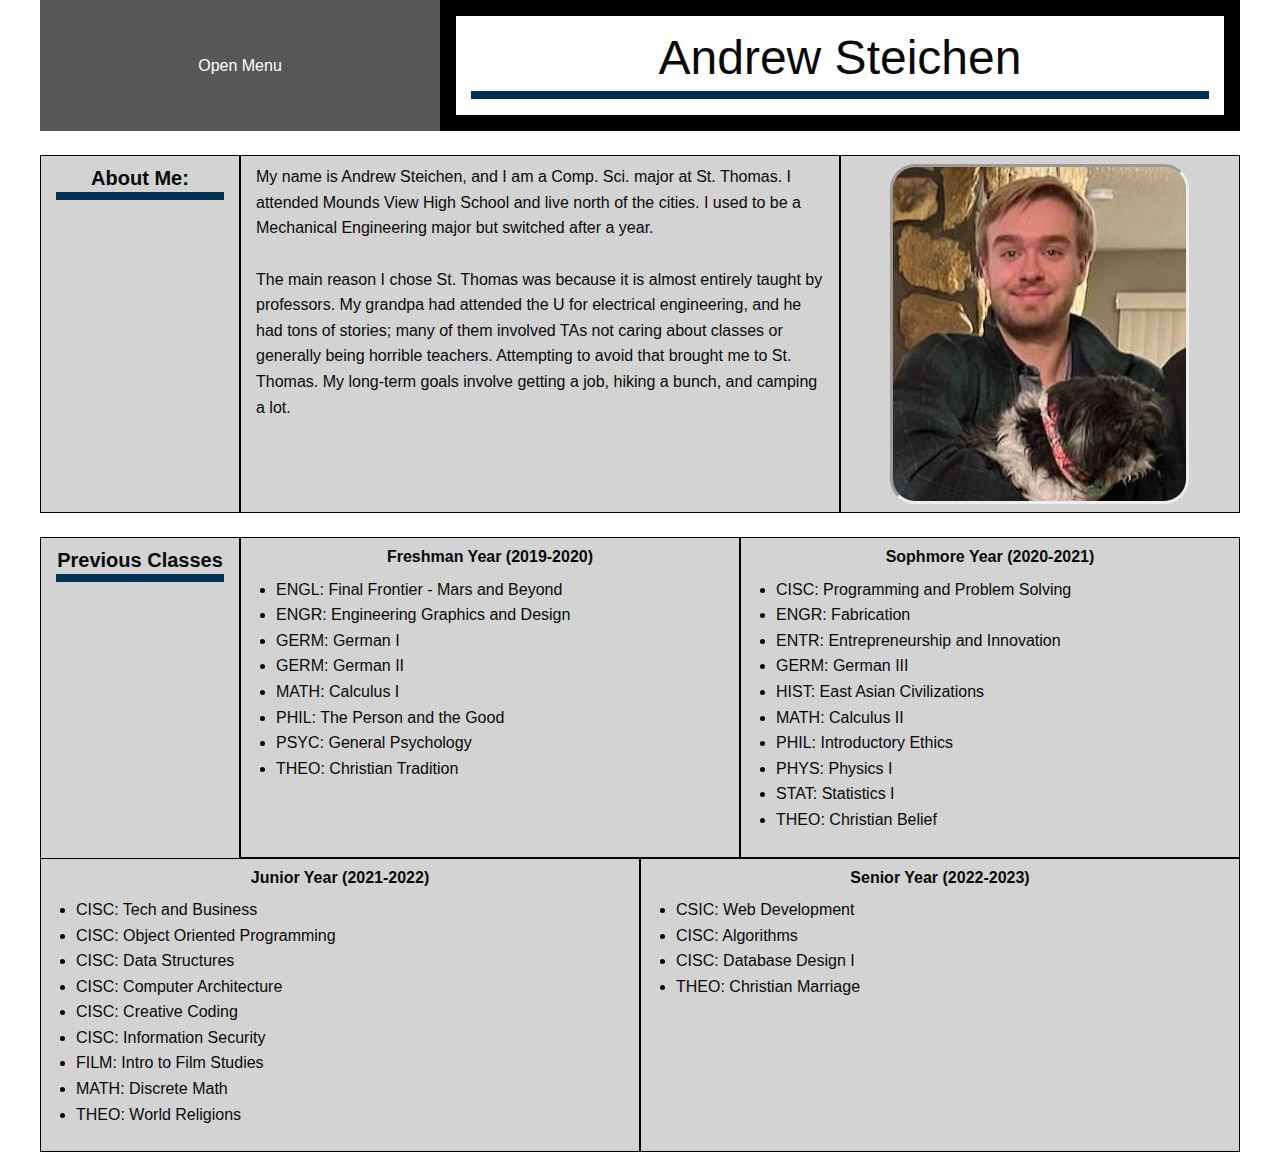
<file: index.html>
<!DOCTYPE html>
<html>
<head>
	<meta charset="utf-8">
	<meta name="viewport" content="width=device-width, initial-scale=1.0">
	<title>Home</title>
	<link rel="stylesheet" href="css/foundation.css">
    <link rel="stylesheet" href="css/my.css">
    <link rel="icon" type="image/x-icon" href="/media/favicon.png">
</head>
<body>
    <div class="off-canvas-wrapper">
        <!-- Your menu or Off-canvas content goes here -->
        <div class="off-canvas position-left" id="offCanvas" style="background-color:rgb(88, 88, 88)" data-off-canvas>
            <!-- Close button -->
            <button class="close-button hide-for-medium" aria-label="Close menu" type="button" data-close>
                <span aria-hidden="true">&times;</span>
            </button>

            <!-- Menu -->
            <ul class="vertical menu">
                <li><a href="index.html" style="color:white;">Home</a></li>
                <li><a href="projects.html" style="color:white;">Projects</a></li>
                <li><a href="resume.html" style="color:white;">Résumé</a></li>
                <li><a href="fun.html" style="color:white;">Fun Stuff</a></li>
            </ul>
        </div>
        <!-- Your page content lives here -->
        <div>
            <!-- main content within a `grid-container` -->
            <div class="grid-container">
                <!-- `grid-x` represents a row -->

                <!-- Button Stuff down here-->                
                <div class="grid-x grid-padding-x">
                    <!-- Replacing the Menu item with a hamburger menu when small-->
                    <div class="cell small-1 large-auto hide-for-medium" style="background-color:rgb(88, 88, 88)">
                        <br>
                        <button type="button" class="cell small-1 large-auto menu-icon hide-for-medium center" data-toggle="offCanvas"></button>
                    </div>
                    <button type="button" class="cell small-2 medium-2 large-4 center button2 hide-for-small-only" data-toggle="offCanvas">Open Menu</button>
                    <div class="cell small-11 medium-10 large-8 heading1 center">
                        <h1 class="prussian">Andrew Steichen</h1>
                    </div>
                </div>
                
                <br>

                <!-- Starting Content Stuff down here -->
                <!-- Starting About Me -->
                <div class="grid-x grid-padding-x" style="background-color:lightgray">
                    <div class="cell small-3 medium-2 large-2 content1">
                        <h2 class="prussian">
                            About Me:
                        </h2>
                    </div>
                    <div class="cell small-9 medium-6 large-6 content1">
                        <p>
                            My name is Andrew Steichen, and I am a Comp. Sci. major at St. Thomas. 
                            I attended Mounds View High School and live north of the cities. 
                            I used to be a Mechanical Engineering major but switched after a year.<br><br>
                            The main reason I chose St. Thomas was because it is almost entirely taught by professors.
                            My grandpa had attended the U for electrical engineering, and he had tons of stories; many
                            of them involved TAs not caring about classes or generally being horrible teachers.
                            Attempting to avoid that brought me to St. Thomas. My long-term goals involve getting a job, 
                            hiking a bunch, and camping a lot.
                        </p>
                    </div>
                    <div class ="cell small-12 medium-4 large-4 content1 center">
                        <img src="media/img1.png" alt="Andrew Steichen" style="border-radius: 25px; border-style: inset;">
                    </div>
                </div>

                <br>

                <!-- Previous Classes stuff-->
                <div class="grid-x grid-padding-x" style="background-color:lightgray">
                    <div class="cell small-3 medium-2 large-2 content1 noBottomBorder">
                        <h2 class="prussian">
                            Previous Classes
                        </h2>
                    </div>
                    <!-- Freshman Year -->
                    <div class="cell small-9 medium-5 large-5 content1">
                        <h3>Freshman Year (2019-2020)</h3>
                        <ul>
                            <li>
                                ENGL: Final Frontier - Mars and Beyond
                            </li>
                            <li>
                                ENGR: Engineering Graphics and Design
                            </li>
                            <li>
                                GERM: German I
                            </li>
                            <li>
                                GERM: German II
                            </li>
                            <li>
                                MATH: Calculus I
                            </li>
                            <li>
                                PHIL: The Person and the Good
                            </li>
                            <li>
                                PSYC: General Psychology
                            </li>
                            <li>
                                THEO: Christian Tradition
                            </li>
                        </ul>
                    </div>
                    <!-- Sophmore Year -->
                    <div class="cell small-9 medium-5 large-5 content1 small-offset-3 large-offset-0 medium-offset-0">
                        <h3>Sophmore Year (2020-2021)</h3>
                        <ul>
                            <li>
                                CISC: Programming and Problem Solving
                            </li>
                            <li>
                                ENGR: Fabrication
                            </li>
                            <li>
                                ENTR: Entrepreneurship and Innovation
                            </li>
                            <li>
                                GERM: German III
                            </li>
                            <li>
                                HIST: East Asian Civilizations
                            </li>
                            <li>
                                MATH: Calculus II
                            </li>
                            <li>
                                PHIL: Introductory Ethics
                            </li>
                            <li>
                                PHYS: Physics I
                            </li>
                            <li>
                                STAT: Statistics I
                            </li>
                            <li>
                                THEO: Christian Belief
                            </li>
                        </ul>
                    </div>
                    <!-- Junior Year -->
                    <div class="cell small-9 medium-6 large-6 content1 small-offset-3 large-offset-0 medium-offset-0">
                        <h3>Junior Year (2021-2022)</h3>
                        <ul>
                            <li>
                                CISC: Tech and Business
                            </li>
                            <li>
                                CISC: Object Oriented Programming
                            </li>
                            <li>
                                CISC: Data Structures
                            </li>
                            <li>
                                CISC: Computer Architecture
                            </li>
                            <li>
                                CISC: Creative Coding
                            </li>
                            <li>
                                CISC: Information Security
                            </li>
                            <li>
                                FILM: Intro to Film Studies
                            </li>
                            <li>
                                MATH: Discrete Math
                            </li>
                            <li>
                                THEO: World Religions
                            </li>
                        </ul>
                    </div>
                    <!-- Senior Year -->
                    <div class="cell small-9 medium-6 large-6 content1 small-offset-3 large-offset-0 medium-offset-0">
                        <h3>Senior Year (2022-2023)</h3>
                        <ul>
                            <li>
                                CSIC: Web Development
                            </li>
                            <li>
                                CISC: Algorithms
                            </li>
                            <li>
                                CISC: Database Design I
                            </li>
                            <li>
                                THEO: Christian Marriage
                            </li>
                        </ul>
                    </div>



                    
                </div>
            </div>
        </div>
    </div>

    <!-- include before closing <body> tag -->
    <script src="js/vendor.js"></script>
    <script src="js/foundation.js"></script>
    <script type="application/javascript">
        $(document).foundation();
    </script>
</body>
</html>
</file>
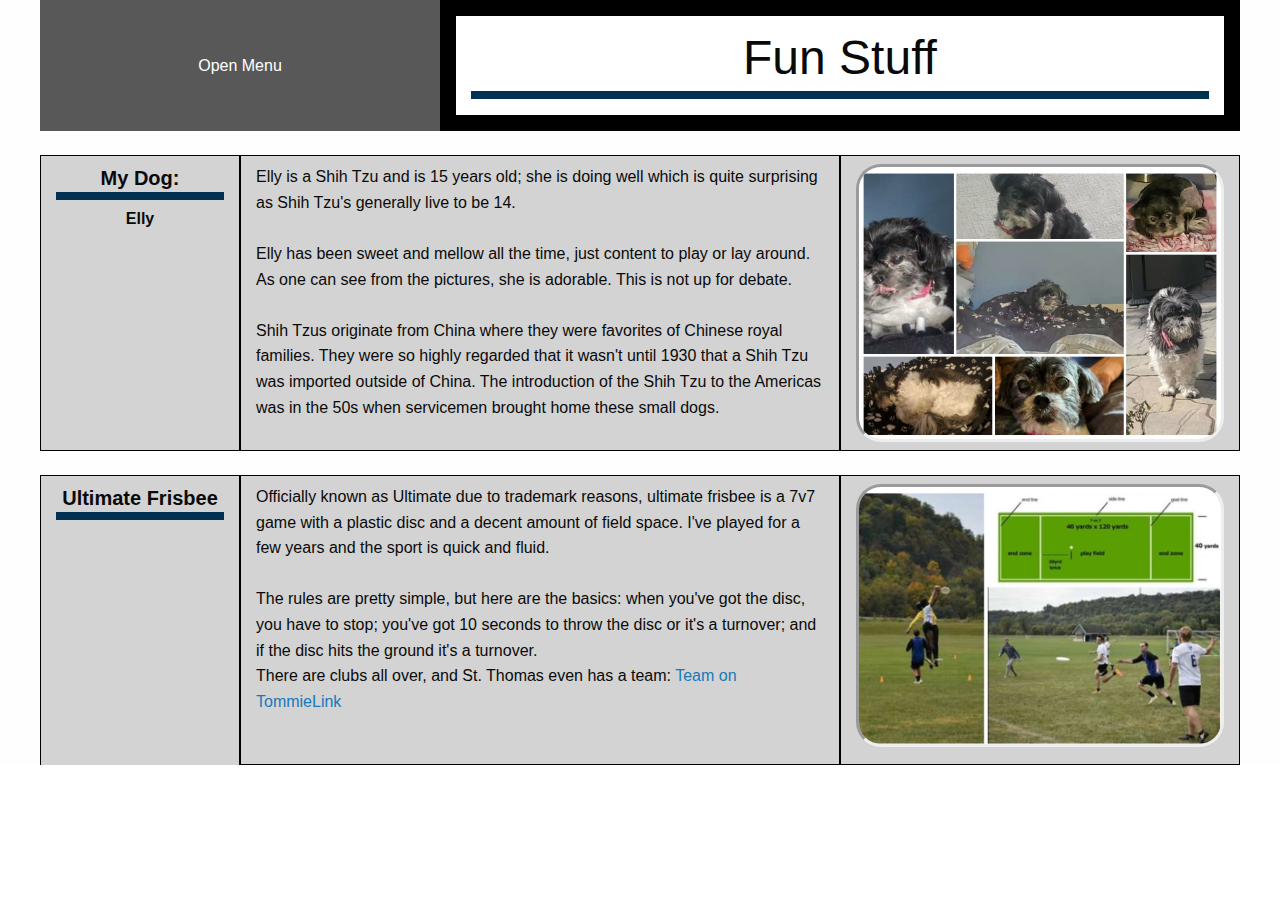
<file: fun.html>
<!DOCTYPE html>
<html>
<head>
	<meta charset="utf-8">
	<meta name="viewport" content="width=device-width, initial-scale=1.0">
	<title>Fun</title>
	<link rel="stylesheet" href="css/foundation.css">
    <link rel="stylesheet" href="css/my.css">
    <link rel="icon" type="image/x-icon" href="/media/favicon.png">
</head>
<body>
    <div class="off-canvas-wrapper">
        <!-- Your menu or Off-canvas content goes here -->
        <div class="off-canvas position-left" id="offCanvas" style="background-color:rgb(88, 88, 88)" data-off-canvas>
            <!-- Close button -->
            <button class="close-button hide-for-medium" aria-label="Close menu" type="button" data-close>
                <span aria-hidden="true">&times;</span>
            </button>

            <!-- Menu -->
            <ul class="vertical menu">
                <li><a href="index.html" style="color:white;">Home</a></li>
                <li><a href="projects.html" style="color:white;">Projects</a></li>
                <li><a href="resume.html" style="color:white;">Résumé</a></li>
                <li><a href="fun.html" style="color:white;">Fun Stuff</a></li>
            </ul>
        </div>
        <!-- Your page content lives here -->
        <div>
            <!-- main content within a `grid-container` -->
            <div class="grid-container">
                <!-- `grid-x` represents a row -->

                <!-- Button Stuff down here-->                
                <div class="grid-x grid-padding-x">
                    <!-- Replacing the Menu item with a hamburger menu when small-->
                    <div class="cell small-1 large-auto hide-for-medium" style="background-color:rgb(88, 88, 88)">
                        <br>
                        <button type="button" class="cell small-1 large-auto menu-icon hide-for-medium center" data-toggle="offCanvas"></button>
                    </div>
                    <button type="button" class="cell small-2 medium-2 large-4 center button2 hide-for-small-only" data-toggle="offCanvas">Open Menu</button>
                    <div class="cell small-11 medium-10 large-8 heading1 center">
                        <h1 class="prussian">Fun Stuff</h1>
                    </div>
                </div>
                
                <br>

                <!-- Starting Content Stuff down here -->
                <!-- Elly Stuff -->
                <div class="grid-x grid-padding-x" style="background-color:lightgray">
                    <div class="cell small-3 medium-2 large-2 content1">
                        <h2 class="prussian">
                            My Dog:
                        </h2>
                        <h3>
                            Elly <br>
                        </h3>
                    </div>
                    <!-- Elly -->
                    <div class="cell small-9 medium-6 large-6 content1">
                        <p>
                            Elly is a Shih Tzu and is 15 years old; she is doing well which is quite surprising as Shih Tzu's generally live to be 14.
                            <br><br>
                            Elly has been sweet and mellow all the time, just content to play or lay around. As one can see from the pictures, she is adorable. This is not up for debate.
                            <br><br>
                            Shih Tzus originate from China where they were favorites of Chinese royal families. They were so highly regarded that it wasn't until 
                            1930 that a Shih Tzu was imported outside of China. The introduction of the Shih Tzu to the Americas was in the 50s when servicemen brought home these small dogs.
                        </p>
                    </div>

                    <!-- Elly Pictures so cute-->
                    <div class ="cell small-12 medium-4 large-4 content1 center">
                        <img src="media/EllyTotal.png" alt="The Cutest Dog Ever" style="border-radius: 25px; border-style: inset;">
                    </div>
                </div>

                <br>

                <!-- Ultimate Frisbee stuff-->
                <div class="grid-x grid-padding-x" style="background-color:lightgray">
                    <div class="cell small-3 medium-2 large-2 content1 noBottomBorder">
                        <h2 class="prussian">
                            Ultimate Frisbee
                        </h2>
                    </div>

                    <!-- Frisbee Content -->
                    <div class="cell small-9 medium-6 large-6 content1">
                        <p>
                            Officially known as Ultimate due to trademark reasons, ultimate frisbee is a 7v7 game with a plastic disc and a 
                            decent amount of field space. I've played for a few years and the sport is quick and fluid.
                            <br><br>
                            The rules are pretty simple, but here are the basics: when you've got the disc, you have to stop; you've got 10 seconds to throw the disc or it's a turnover; and if the disc hits the ground it's a turnover.
                            <br> There are clubs all over, and St. Thomas even has a team: 
                            <a href="https://stthomas.campuslabs.com/engage/organization/mensultimate" target="_blank">Team on TommieLink</a>
                            <br><br>
                        </p>
                    </div>

                    <!-- Project 2 Image -->
                    <div class="cell small-12 medium-4 large-4 content1">
                        <img src="media/frisbee5.JPG" alt="Collage of Frisbee" style="border-radius: 25px; border-style: inset;">
                    </div>
                </div>
            </div>
        </div>
    </div>

    <!-- include before closing <body> tag -->
    <script src="js/vendor.js"></script>
    <script src="js/foundation.js"></script>
    <script type="application/javascript">
        $(document).foundation();
    </script>
</body>
</html>
</file>
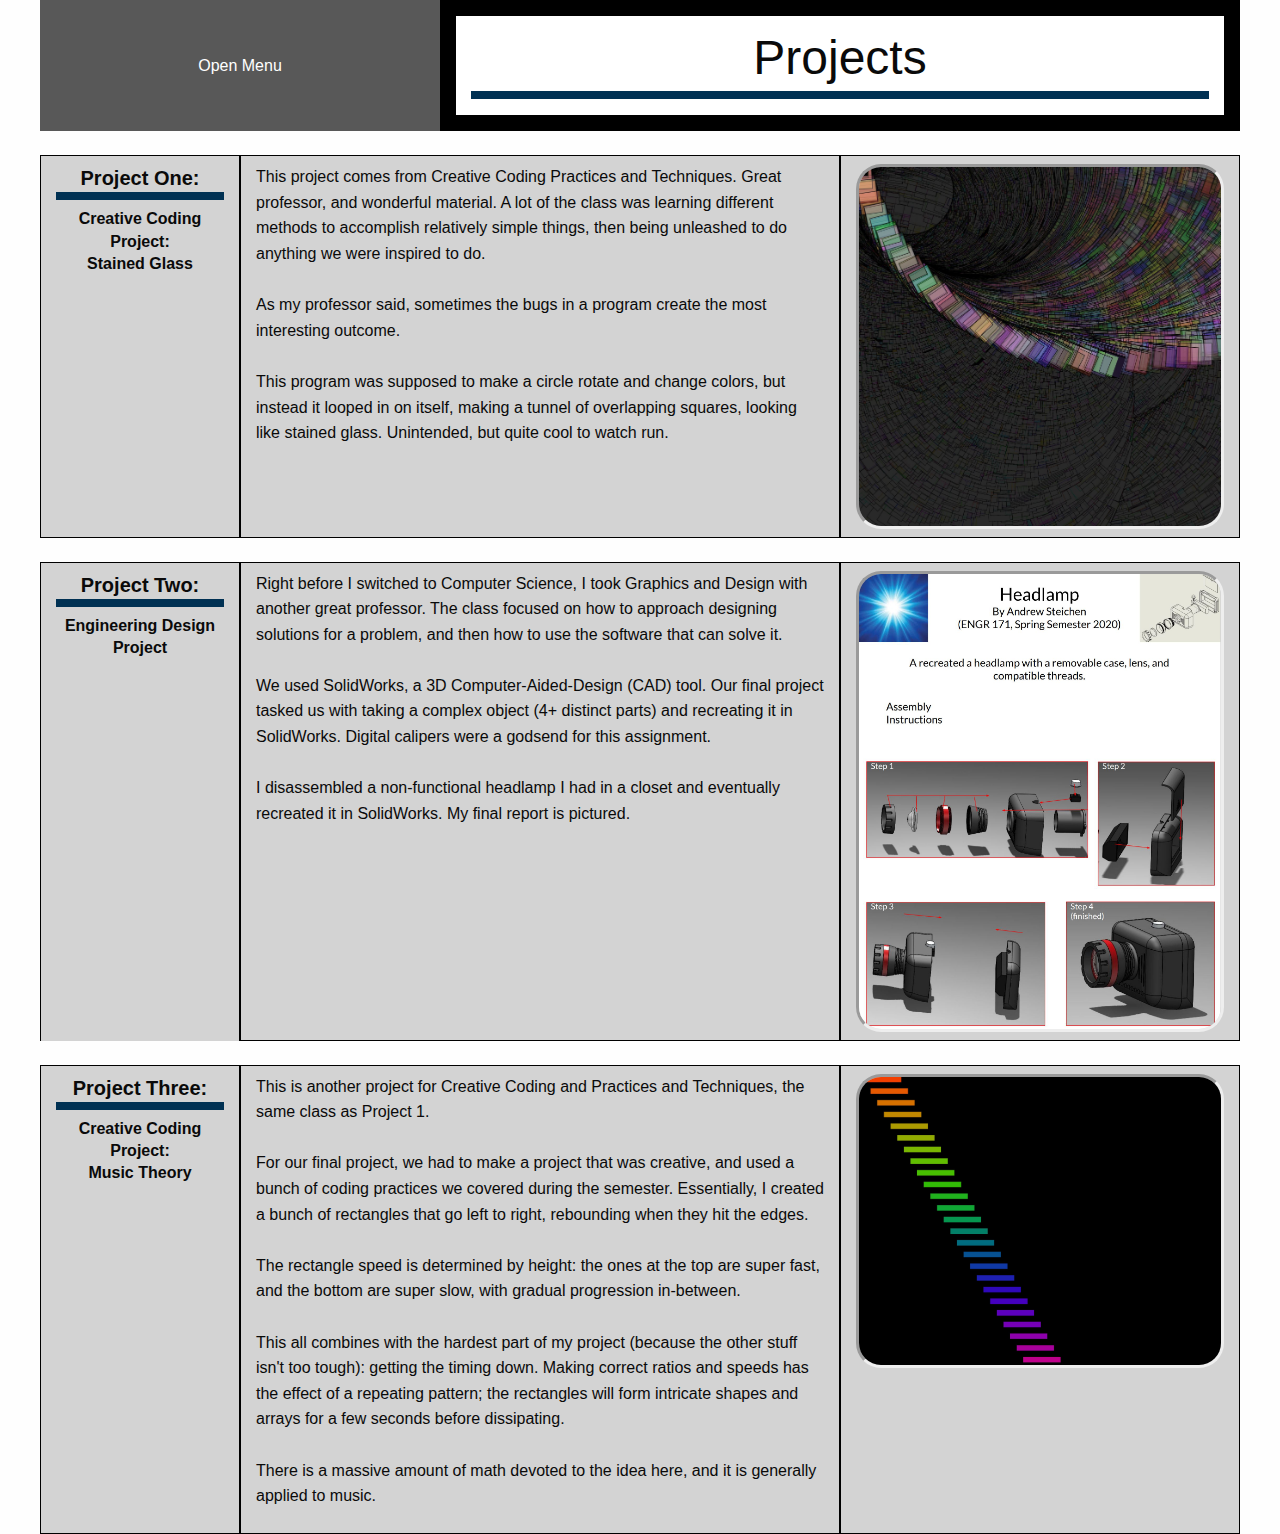
<file: projects.html>
<!DOCTYPE html>
<html>
<head>
	<meta charset="utf-8">
	<meta name="viewport" content="width=device-width, initial-scale=1.0">
	<title>Projects</title>
	<link rel="stylesheet" href="css/foundation.css">
    <link rel="stylesheet" href="css/my.css">
    <link rel="icon" type="image/x-icon" href="/media/favicon.png">
</head>
<body>
    <div class="off-canvas-wrapper">
        <!-- Your menu or Off-canvas content goes here -->
        <div class="off-canvas position-left" id="offCanvas" style="background-color:rgb(88, 88, 88)" data-off-canvas>
            <!-- Close button -->
            <button class="close-button hide-for-medium" aria-label="Close menu" type="button" data-close>
                <span aria-hidden="true">&times;</span>
            </button>

            <!-- Menu -->
            <ul class="vertical menu">
                <li><a href="index.html" style="color:white;">Home</a></li>
                <li><a href="projects.html" style="color:white;">Projects</a></li>
                <li><a href="resume.html" style="color:white;">Résumé</a></li>
                <li><a href="fun.html" style="color:white;">Fun Stuff</a></li>
            </ul>
        </div>
        <!-- Your page content lives here -->
        <div>
            <!-- main content within a `grid-container` -->
            <div class="grid-container">
                <!-- `grid-x` represents a row -->

                <!-- Button Stuff down here-->                
                <div class="grid-x grid-padding-x">
                    <!-- Replacing the Menu item with a hamburger menu when small-->
                    <div class="cell small-1 large-auto hide-for-medium" style="background-color:rgb(88, 88, 88)">
                        <br>
                        <button type="button" class="cell small-1 large-auto menu-icon hide-for-medium center" data-toggle="offCanvas"></button>
                    </div>
                    <button type="button" class="cell small-2 medium-2 large-4 center button2 hide-for-small-only" data-toggle="offCanvas">Open Menu</button>
                    <div class="cell small-11 medium-10 large-8 heading1 center">
                        <h1 class="prussian">Projects</h1>
                    </div>
                </div>
                
                <br>

                <!-- Starting Content Stuff down here -->
                <!-- First Project Stuff -->
                <div class="grid-x grid-padding-x" style="background-color:lightgray">
                    <div class="cell small-3 medium-2 large-2 content1">
                        <h2 class="prussian">
                            Project One:  
                        </h2>
                        <h3>
                            Creative Coding Project: <br> Stained Glass
                        </h3>
                    </div>
                    <!-- Project 1 Content -->
                    <div class="cell small-9 medium-6 large-6 content1">
                        <p>
                            This project comes from Creative Coding Practices and Techniques. 
                            Great professor, and wonderful material. A lot of the class was learning different methods to accomplish relatively
                             simple things, then being unleashed to do anything we were inspired to do.
                            <br><br>
                            As my professor said, sometimes the bugs in a program create the most interesting outcome. 
                            <br><br>
                            This program was supposed to make a circle rotate and change colors, but instead it looped in on itself,
                            making a tunnel of overlapping squares, looking like stained glass. Unintended, but quite cool to watch run.
                        </p>
                    </div>

                    <!-- Project 1 Image -->
                    <div class ="cell small-12 medium-4 large-4 content1 center">
                        <img src="media/Project1.JPG" alt="Project 1 picture" style="border-radius: 25px; border-style: inset;">
                    </div>
                </div>

                <br>

                <!-- Second Project stuff-->
                <div class="grid-x grid-padding-x" style="background-color:lightgray">
                    <div class="cell small-3 medium-2 large-2 content1 noBottomBorder">
                        <h2 class="prussian">
                            Project Two:
                        </h2>
                        <h3>
                            Engineering Design Project
                        </h3>
                    </div>

                    <!-- Project 2 Content -->
                    <div class="cell small-9 medium-6 large-6 content1">
                        <p>
                            Right before I switched to Computer Science, I took Graphics and Design with another great professor.
                            The class focused on how to approach designing solutions for a problem, and then how to use the software that 
                            can solve it.
                            <br><br>
                            We used SolidWorks, a 3D Computer-Aided-Design (CAD) tool. Our final project tasked us with taking a complex object (4+ distinct parts)
                            and recreating it in SolidWorks. Digital calipers were a godsend for this assignment.
                            <br><br>
                            I disassembled a non-functional headlamp I had in a closet and eventually recreated it in SolidWorks. My final report is pictured.
                        </p>
                    </div>

                    <!-- Project 2 Image -->
                    <div class="cell small-12 medium-4 large-4 content1">
                        <img src="media/Project2.JPG" alt="Project 2 picture" style="border-radius: 25px; border-style: inset;">
                    </div>
                </div>

                <br>

                <!-- Third Project stuff-->
                <div class="grid-x grid-padding-x" style="background-color:lightgray">
                    <div class="cell small-3 medium-2 large-2 content1">
                        <h2 class="prussian">
                            Project Three:  
                        </h2>
                        
                        <h3>
                            Creative Coding Project: <br> Music Theory
                        </h3>
                    </div>
                    <!-- Project 3 Content -->
                    <div class="cell small-9 medium-6 large-6 content1">
                        <p>
                            This is another project for Creative Coding and Practices and Techniques, the same class as Project 1.
                            <br><br>
                            For our final project, we had to make a project that was creative, and used a bunch of coding practices we covered during the semester.
                            Essentially, I created a bunch of rectangles that go left to right, rebounding when they hit the edges.
                            <br><br>
                            The rectangle speed is determined by height: the ones at the top are super fast, and the bottom are super slow, with 
                            gradual progression in-between.
                            <br><br>
                            This all combines with the hardest part of my project (because the other stuff isn't too tough): 
                            getting the timing down. Making correct ratios and speeds has the effect
                            of a repeating pattern; the rectangles will form intricate shapes and arrays for a few seconds before dissipating.
                            <br><br>
                            There is a massive amount of math devoted to the idea here, and it is generally applied to music.

                        </p>
                    </div>
                    <!-- Project 3 Image -->
                    <div class="cell small-12 medium-4 large-4 content1">
                        <img src="media/Project3.JPG" alt="Project 3 picture" style="border-radius: 25px; border-style: inset;">
                    </div>
                </div>
            </div>
        </div>
    </div>

    <!-- include before closing <body> tag -->
    <script src="js/vendor.js"></script>
    <script src="js/foundation.js"></script>
    <script type="application/javascript">
        $(document).foundation();
    </script>
</body>
</html>
</file>
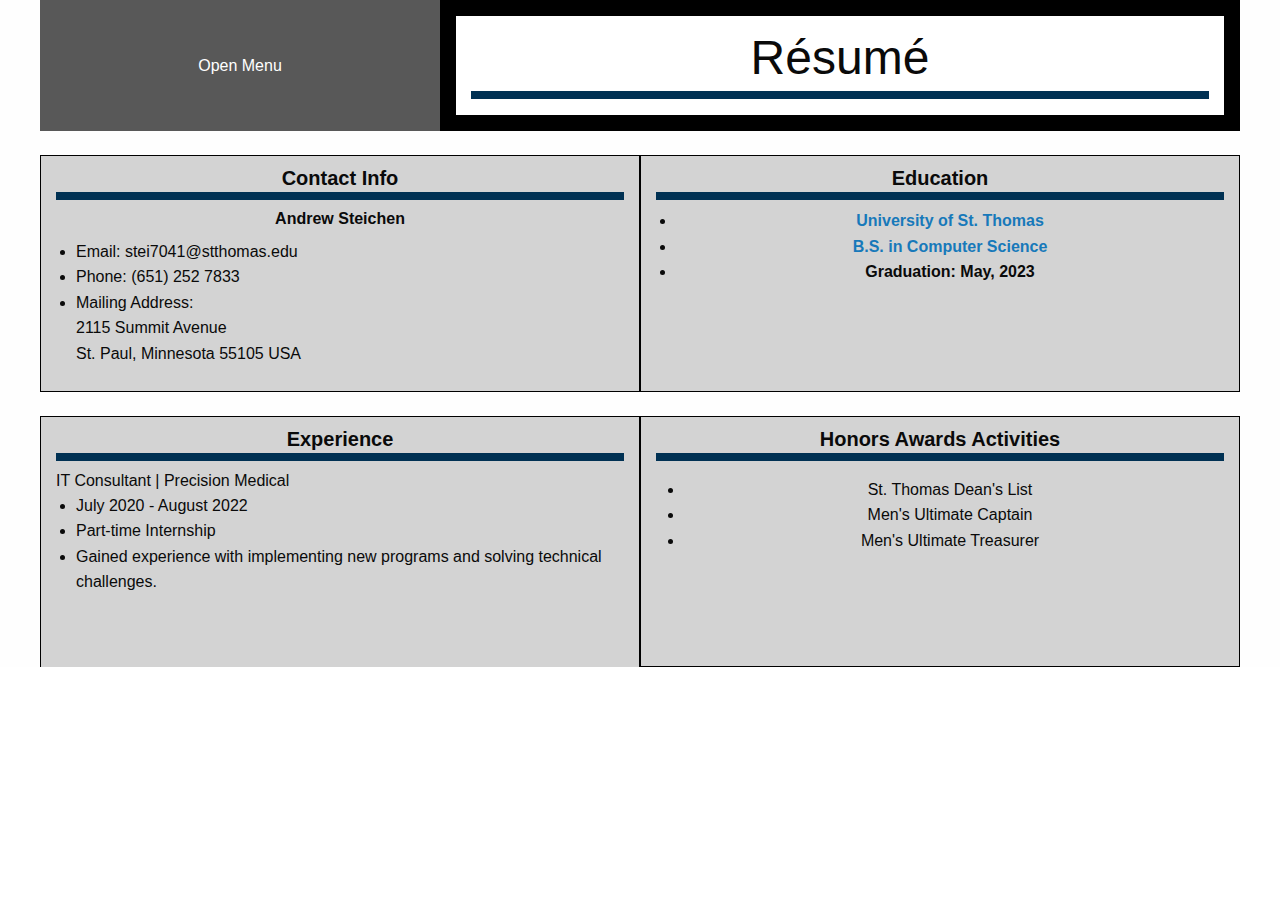
<file: resume.html>
<!DOCTYPE html>
<html>
<head>
	<meta charset="utf-8">
	<meta name="viewport" content="width=device-width, initial-scale=1.0">
	<title>Résumé</title>
	<link rel="stylesheet" href="css/foundation.css">
    <link rel="stylesheet" href="css/my.css">
    <link rel="icon" type="image/x-icon" href="/media/favicon.png">
</head>
<body>
    <div class="off-canvas-wrapper">
        <!-- Your menu or Off-canvas content goes here -->
        <div class="off-canvas position-left" id="offCanvas" style="background-color:rgb(88, 88, 88)" data-off-canvas>
            <!-- Close button -->
            <button class="close-button hide-for-medium" aria-label="Close menu" type="button" data-close>
                <span aria-hidden="true">&times;</span>
            </button>

            <!-- Menu -->
            <ul class="vertical menu">
                <li><a href="index.html" style="color:white;">Home</a></li>
                <li><a href="projects.html" style="color:white;">Projects</a></li>
                <li><a href="resume.html" style="color:white;">Résumé</a></li>
                <li><a href="fun.html" style="color:white;">Fun Stuff</a></li>
            </ul>
        </div>
        <!-- Your page content lives here -->
        <div>
            <!-- main content within a `grid-container` -->
            <div class="grid-container">
                <!-- `grid-x` represents a row -->

                <!-- Button Stuff down here-->                
                <div class="grid-x grid-padding-x">
                    <!-- Replacing the Menu item with a hamburger menu when small-->
                    <div class="cell small-1 large-auto hide-for-medium" style="background-color:rgb(88, 88, 88)">
                        <br>
                        <button type="button" class="cell small-1 large-auto menu-icon hide-for-medium center" data-toggle="offCanvas"></button>
                    </div>
                    <button type="button" class="cell small-2 medium-2 large-4 center button2 hide-for-small-only" data-toggle="offCanvas">Open Menu</button>
                    <div class="cell small-11 medium-10 large-8 heading1 center">
                        <h1 class="prussian">Résumé</h1>
                    </div>
                </div>
                
                <br>

                <!-- Starting Content Stuff down here -->
                <!-- Contact -->
                <div class="grid-x grid-padding-x" style="background-color:lightgray">
                    <div class="cell small-12 medium-6 large-6 content1">
                        <h2 class="prussian">
                            Contact Info 
                        </h2>
                        <h3>
                            Andrew Steichen
                        </h3>
                        <ul>
                            <li>
                                Email: stei7041@stthomas.edu
                            </li>
                            <li>
                                Phone: (651) 252 7833
                            </li>
                            <li>
                                Mailing Address:<br>2115 Summit Avenue<br>St. Paul, Minnesota 55105 USA
                            </li>
                        </ul>
                    </div>

                    <!-- Basically a spacer div for small sized devices-->
                    <div class="cell small-12 hide-for-medium " style="background-color:white; color:white;">
                        (&nbsp;)
                    </div>
                    <!-- Education -->
                    <div class="cell small-12 medium-6 large-6 content1">
                        <h2 class="prussian">
                            Education 
                        </h2>
                        <h3>
                            <ul>
                                <li>
                                    <a href="https://www.stthomas.edu/" target="_blank">University of St. Thomas</a>
                                </li>
                                <li>
                                    <a href="https://cas.stthomas.edu/departments/areas-of-study/computer-information-sciences/index.html" target="_blank">B.S. in Computer Science </a>                                    
                                </li>
                                <li>
                                    Graduation: May, 2023
                                </li>
                            </ul>
                        </h3>
                    </div>
                </div>

                <br>

                <!-- Work Experience-->
                <div class="grid-x grid-padding-x" style="background-color:lightgray">
                    <div class="cell small-12 medium-6 large-6 content1 noBottomBorder">
                        <h2 class="prussian">
                            Experience
                        </h2>
                        IT Consultant | Precision Medical
                        <ul>
                            <li>
                                July 2020 - August 2022
                            </li>
                            <li>
                                Part-time Internship
                            </li>
                            <li>
                                Gained experience with implementing new programs and solving technical challenges.
                            </li>
                        </ul>
                        <br><br>

                    </div>
                    <!-- Basically a spacer div for small sized devices-->
                    <div class="cell small-12 hide-for-medium " style="background-color:white; color:white;">
                        (&nbsp;)
                    </div>

                    <!-- Awards -->           
                    <div class="cell small-12 medium-6 large-6 content1">
                        <h2 class="prussian">
                            Honors Awards Activities 
                        </h2>
                        <ul class="center">
                            <li>
                                St. Thomas Dean's List
                            </li>
                            <li>
                                Men's Ultimate Captain
                            </li>
                            <li>
                                Men's Ultimate Treasurer
                            </li>
                        </ul>
                    </div>
                </div>

            </div>
        </div>
    </div>

    <!-- include before closing <body> tag -->
    <script src="js/vendor.js"></script>
    <script src="js/foundation.js"></script>
    <script type="application/javascript">
        $(document).foundation();
    </script>
</body>
</html>
</file>
<file: css/my.css>
@charset "UTF-8";
html{
    color: black;
    text-align: center;
    font-size: 16px;
    font-size: 1rem;
    background-color: white;
}

h2{
    font-size:1.25rem;
    text-align: center;
    font-weight: bold;
}
h3{
    font-size:1rem;
    text-align: center;
    font-weight: bold;
}
ul{
    padding:0;
    font-size:0;
}
li{
    font-size: 16px;
    font-size: 1rem;
}



.prussian{
    border-bottom: 0.5rem solid #003153 ;
}

.heading1{
    background-color: white;
    border: 1rem solid black;
    font-size: 1rem;
    white-space: nowrap;
}

.heading2{
    background-color:lightgray;
}

.content1{
    text-align: left;
    border-color:black;
    border: 1px solid black;
    padding: 0.5rem;
    border-left: 1px solid black;
    border-top: 1px solid black;
}
.noBottomBorder{
    border-bottom:0;
}
.center {
    text-align: center;
    padding:0.5rem;
  }


   /* Redo of the button class from foundation, only a bit of it, with a few small edits, mainly:
   -font_size
   -white-space
   -Colors in the bottom
   -background-color
   -text color:white;
   */
  .button2 {
    display: inline-block;
    vertical-align: middle;
    margin: 0 0 0 0;
    padding: 0.85em 1em;
    background-color: rgb(88, 88, 88);
    color: white;
    border-radius: 0;
    -webkit-transition: background-color 0.25s ease-out, color 0.25s ease-out;
    transition: background-color 0.25s ease-out, color 0.25s ease-out;
    font-family: inherit;
    font-size: 1rem;
    -webkit-appearance: none;
    line-height: 1;
    text-align: center;
    white-space: nowrap;
    cursor: pointer; }
    [data-whatinput='mouse'] .button2 {
      outline: 0; }
      .button2:hover, .button2:focus {
        background-color: lightgray;
        color: black; }
</file>
